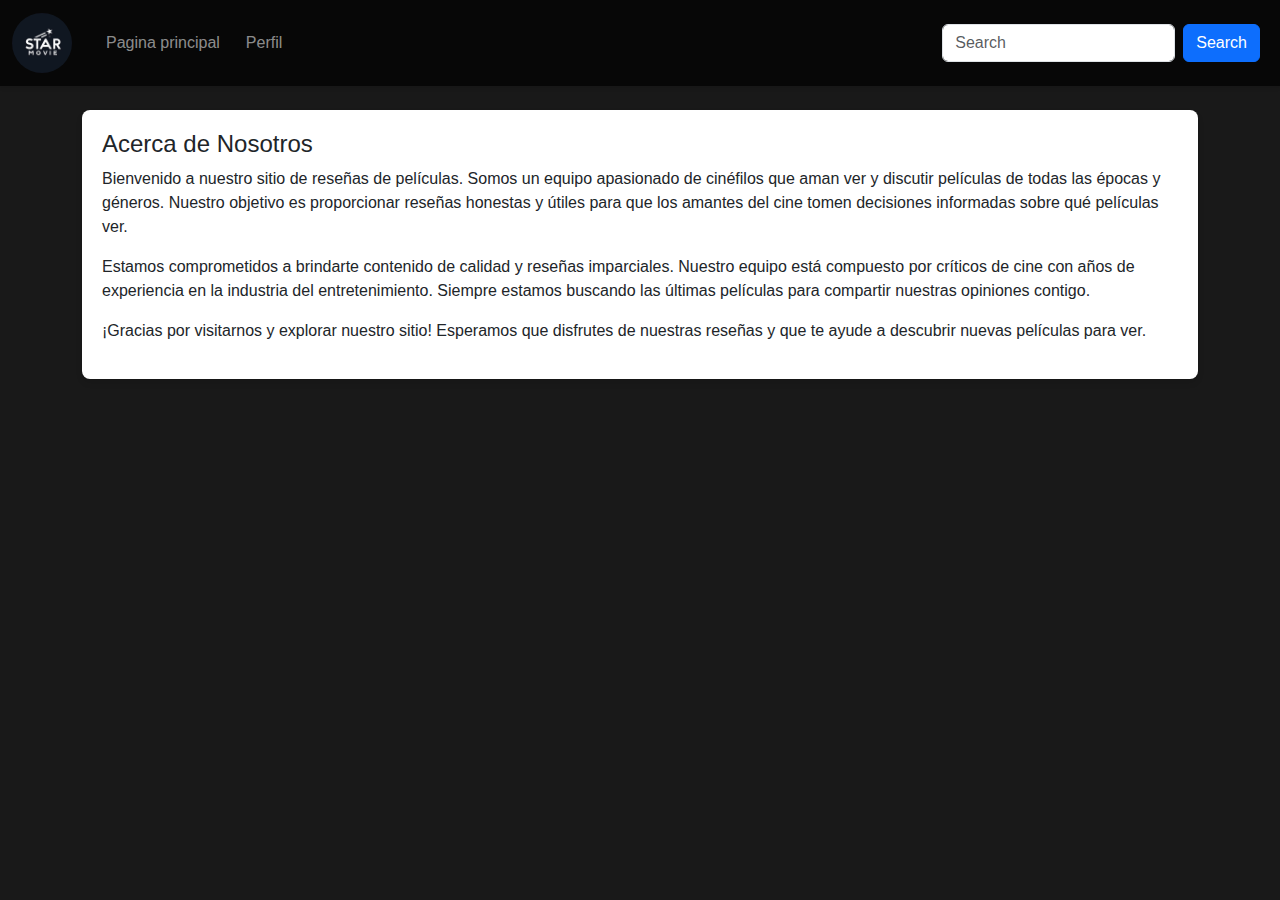
<file: StarMovieFrontEnd/acerca de.html>
<!DOCTYPE html>
<html lang="en">
<head>
    <meta charset="UTF-8">
    <meta name="viewport" content="width=device-width, initial-scale=1.0">
    <title>Acerca de Nosotros</title>
    <link href="https://cdn.jsdelivr.net/npm/bootstrap@5.3.2/dist/css/bootstrap.min.css" rel="stylesheet">
    <link href="CSS/index style.css" rel="stylesheet">
</head>
<body>
    <nav class="navbar navbar-expand-lg navbar-dark">

        <div class="container-fluid">

            <a class="navbar-brand">
                <img class="rounded-image" src="Imagenes/Logo.jpg" alt="NexoWeb">
            </a>

            <button class="navbar-toggler" type="button" data-bs-toggle="collapse" data-bs-target="#mynavbar">
                <span class="navbar-toggler-icon"></span>
            </button>

            <div class="collapse navbar-collapse" id="mynavbar">

                <ul class="navbar-nav me-auto">
                    <li class="nav-item">
                        <a class="nav-link" href="pagina principal.html">Pagina principal</a>
                    </li>
                    <li class="nav-item">
                        <a class="nav-link" href="perfil.html">Perfil</a>
                    </li>
                </ul>
                <form class="d-flex">
                    <input class="form-control me-2" type="text" id="search-input" placeholder="Search">
                    <button class="btn btn-primary me-2" id="search-button" type="button">Search</button>
                </form>
            </div>

        </div>

    </nav>

    <div class="container mt-4">
        <div class="blog-post">
            <h2>Acerca de Nosotros</h2>
            <p>
                Bienvenido a nuestro sitio de reseñas de películas. Somos un equipo apasionado de cinéfilos que aman ver y discutir películas de todas las épocas y géneros. Nuestro objetivo es proporcionar reseñas honestas y útiles para que los amantes del cine tomen decisiones informadas sobre qué películas ver.
            </p>
            <p>
                Estamos comprometidos a brindarte contenido de calidad y reseñas imparciales. Nuestro equipo está compuesto por críticos de cine con años de experiencia en la industria del entretenimiento. Siempre estamos buscando las últimas películas para compartir nuestras opiniones contigo.
            </p>
            <p>
                ¡Gracias por visitarnos y explorar nuestro sitio! Esperamos que disfrutes de nuestras reseñas y que te ayude a descubrir nuevas películas para ver.
            </p>
        </div>
    </div>

    <!-- Agrega los scripts y estilos adicionales que necesites aquí -->

</body>
</html>
</file>
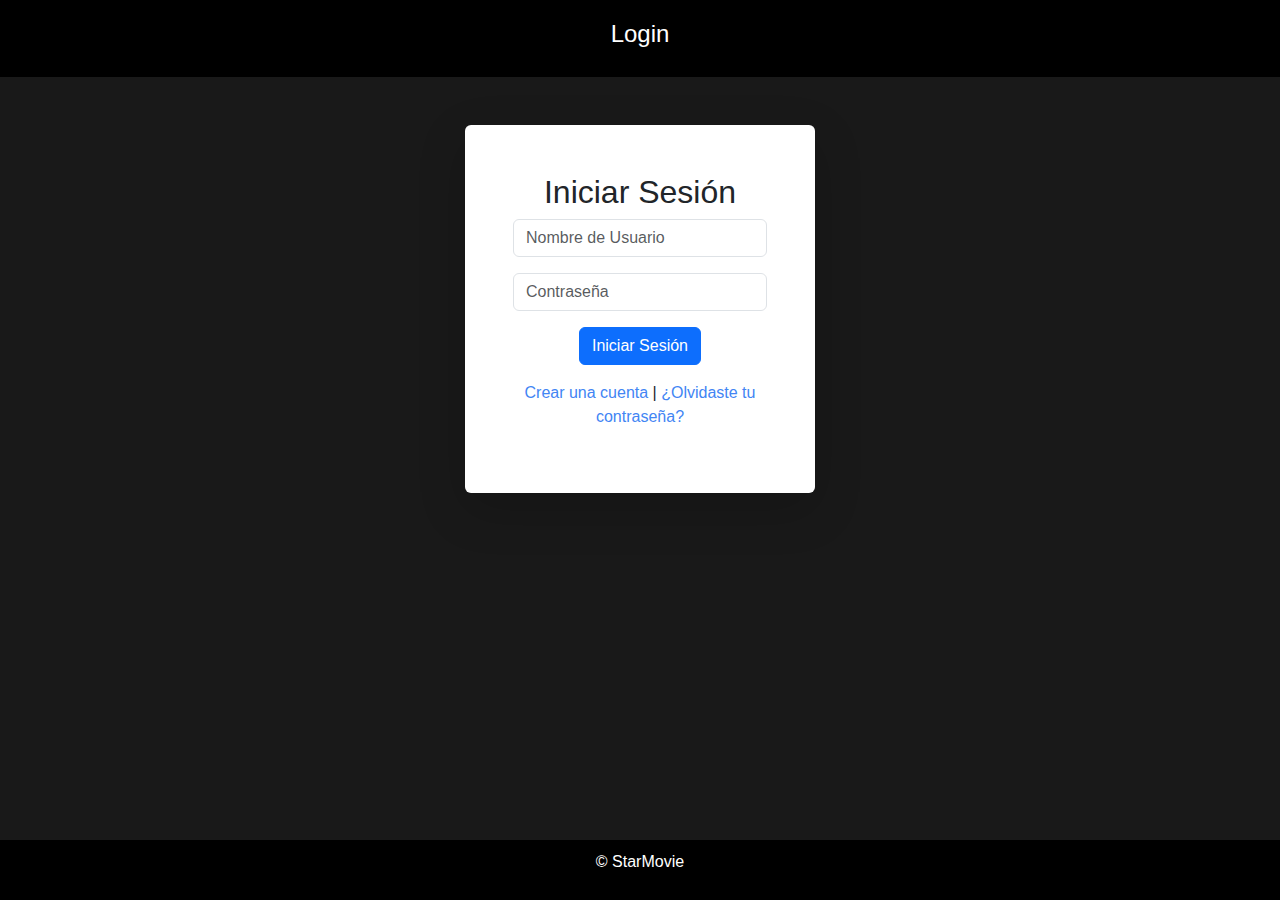
<file: StarMovieFrontEnd/login.html>
<!DOCTYPE html>
<html lang="en">
<head>

    <meta charset="UTF-8">
    <meta name="viewport" content="width=device-width, initial-scale=1.0">

    <title>Login</title>

    <link rel="stylesheet" href="https://cdn.jsdelivr.net/npm/bootstrap@5.3.0/dist/css/bootstrap.min.css">

    <script src="https://cdn.jsdelivr.net/npm/bootstrap@5.3.0/dist/js/bootstrap.min.js"></script>

    <link href="CSS/login style.css" rel="stylesheet">

</head>
<body>

    <header class="bg-black">

        <div class="container text-center">

            <h1>Login</h1>

        </div>

    </header>

    <main class="py-5">

        <div class="container">

            <section class="bg-white p-5 rounded shadow-lg" style="max-width: 350px; margin: 0 auto;">

                <h2 class="text-center">Iniciar Sesión</h2>

                <form action="pagina principal.html" method="post">

                    <div class="mb-3">

                        <input |type="text" name="nombre_usuario" id="nombre_usuario" class="form-control"
                            placeholder="Nombre de Usuario" required>

                    </div>

                    <div class="mb-3">

                        <input type="password" name="contrasena" id="contrasena" class="form-control"
                            placeholder="Contraseña" required>

                    </div>

                    <div class="text-center">

                        <button type="submit" class="btn btn-primary btn-block">Iniciar Sesión</button>

                    </div>

                </form>

                <p class="mt-3 text-center"><a href="sign up.html" style="text-decoration: none; color: #4285f4;">Crear
                        una cuenta</a> | <a href="recuperar contrasena.html"
                    style="text-decoration: none; color: #4285f4;">¿Olvidaste tu contraseña?</a></p>

            </section>

        </div>

    </main>

    <footer class="bg-black">

        <div class="container text-center">

            <p>&copy; StarMovie</p>

        </div>

    </footer>

</body>

</html>
</file>
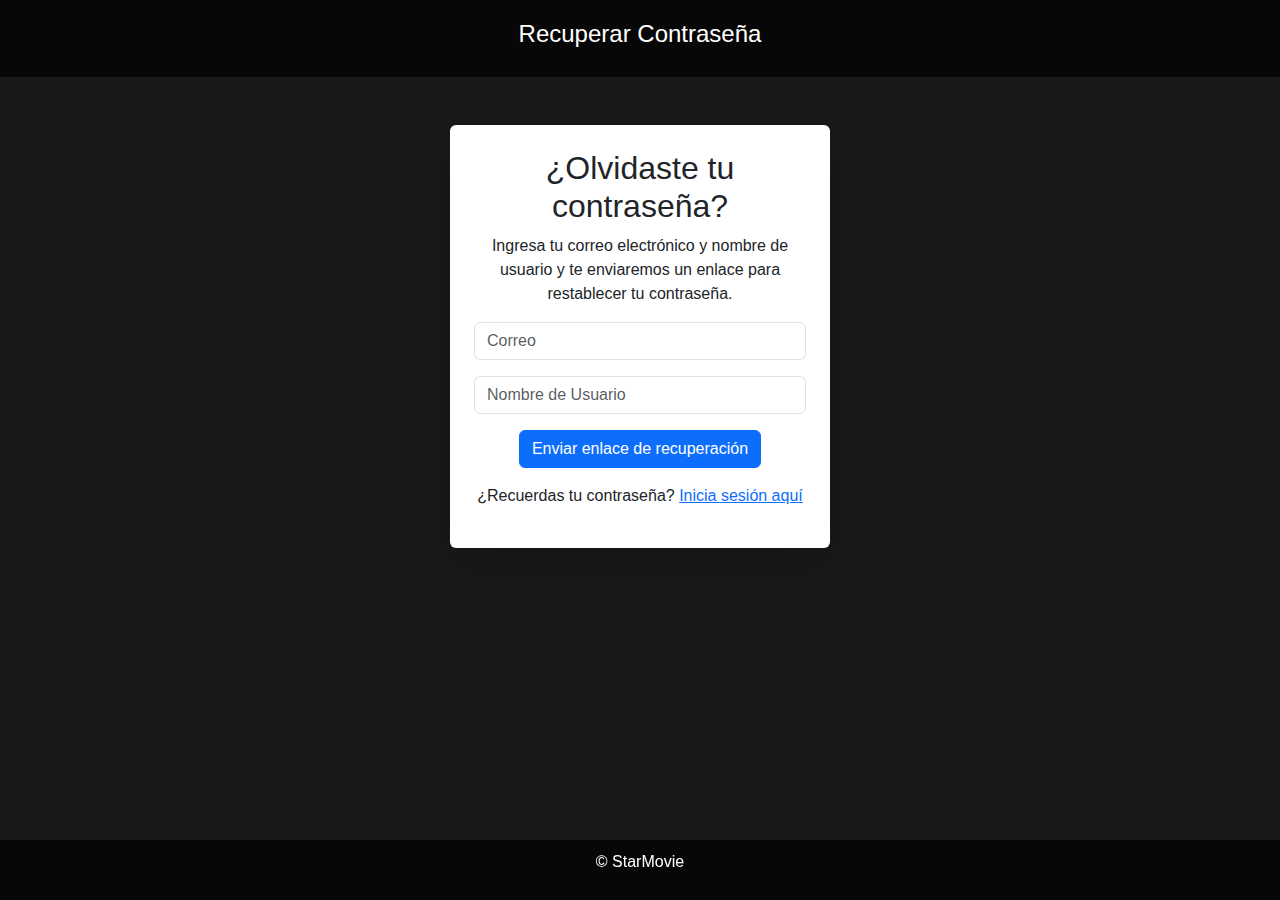
<file: StarMovieFrontEnd/recuperar contrasena.html>
<!DOCTYPE html>
<html lang="en">

<head>

    <meta charset="UTF-8">
    <meta name="viewport" content="width=device-width, initial-scale=1.0">

    <title>Recuperar Contraseña</title>

    <link rel="stylesheet" href="https://cdn.jsdelivr.net/npm/bootstrap@5.3.0/dist/css/bootstrap.min.css">

    <script src="https://cdn.jsdelivr.net/npm/bootstrap@5.3.0/dist/js/bootstrap.min.js"></script>

    <link href="CSS/recuperar contrasena style.css" rel="stylesheet">

</head>

<body>

    <header>

        <div class="container text-center">

            <h1>Recuperar Contraseña</h1>

        </div>

    </header>
    
    <main class="py-5">
        <div class="container">
            <section class="bg-white p-4 rounded shadow-lg" style="max-width: 380px; margin: 0 auto;">
                <h2 class="text-center">¿Olvidaste tu contraseña?</h2>
                <p class="text-center">Ingresa tu correo electrónico y nombre de usuario y te enviaremos un enlace para restablecer tu contraseña.</p>
                <form action="respuesta.html" method="post">
                    <div class="mb-3">
                        <input |type="email" name="correo" id="correo" class="form-control"
                            placeholder="Correo" required>
                    </div>
                    <div class="mb-3">
                        <input |type="text" name="nombre_usuario" id="nombre_usuario" class="form-control"
                            placeholder="Nombre de Usuario" required>
                    </div>
                    <div class="text-center">
                        <input type="submit" value="Enviar enlace de recuperación" class="btn btn-primary btn-block">
                    </div>
                </form>
                <p class="mt-3 text-center">¿Recuerdas tu contraseña? <a href="login.html">Inicia sesión aquí</a></p>
            </section>
        </div>
    </main>
    
    <footer>

        <div class="container text-center">

            <p>&copy; StarMovie</p>

        </div>

    </footer>
    
</body>

</html>
</file>
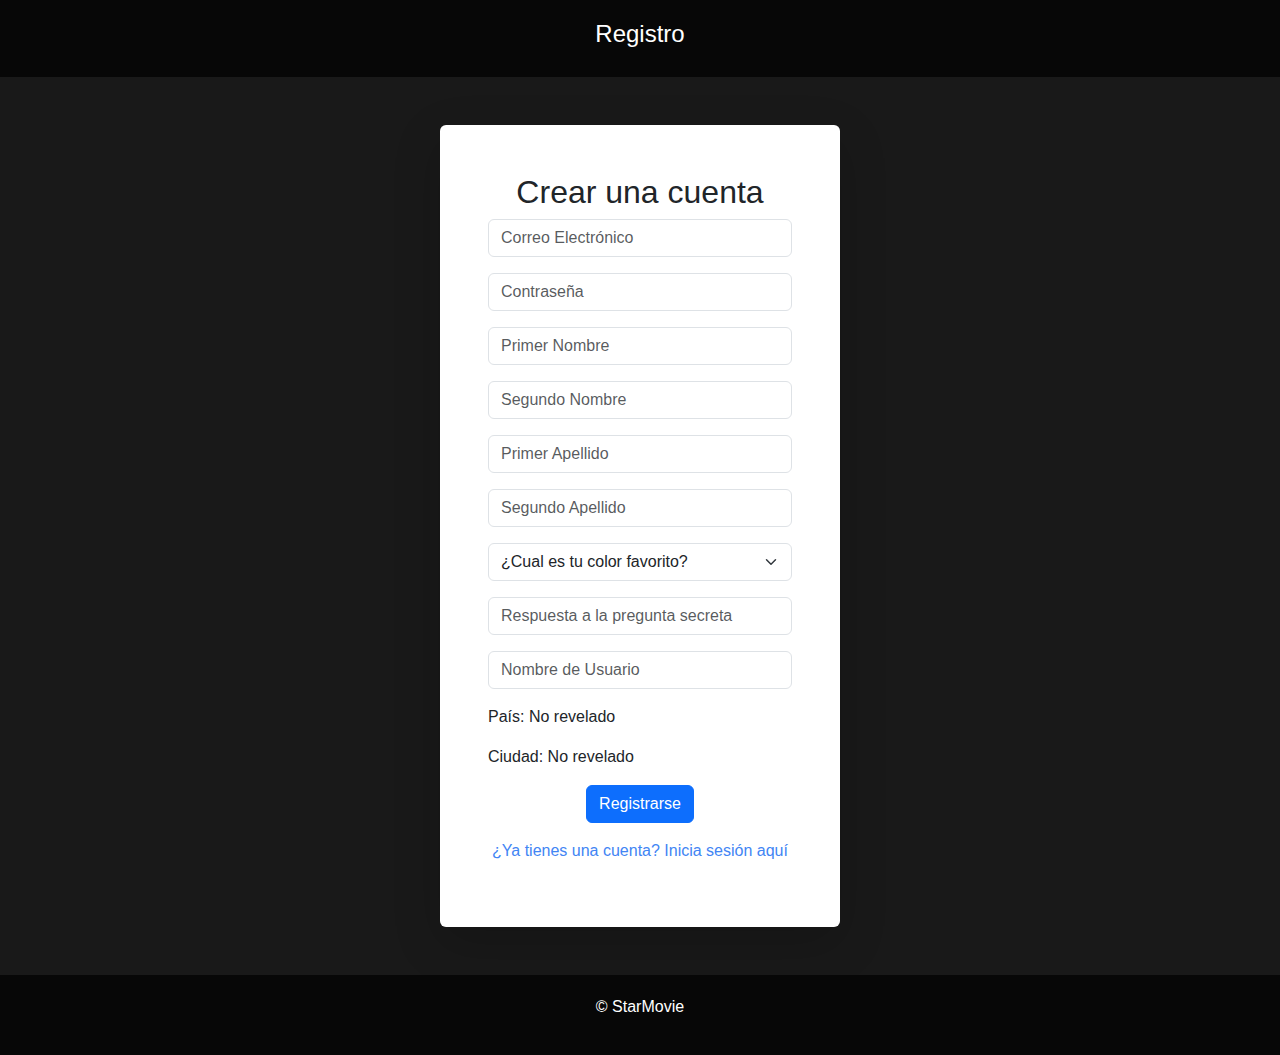
<file: StarMovieFrontEnd/sign up.html>
<!DOCTYPE html>

<html lang="en">

<head>

    <meta charset="UTF-8">
    <meta name="viewport" content="width=device-width, initial-scale=1.0">

    <title>Document</title>

    <link rel="stylesheet" href="https://cdn.jsdelivr.net/npm/bootstrap@5.3.0/dist/css/bootstrap.min.css">

    <script src="https://cdn.jsdelivr.net/npm/bootstrap@5.3.0/dist/js/bootstrap.min.js"></script>

    <link href="CSS/sign up style.css" rel="stylesheet">

</head>

<body>
    
    <header>

        <div class="container text-center">

            <h1>Registro</h1>

        </div>

    </header>

    <main class="py-5">

        <div class="container">

            <section class="bg-white p-5 rounded shadow-lg" style="max-width: 400px; margin: 0 auto;">

                <h2 class="text-center">Crear una cuenta</h2>

                <form action="pagina principal.html" method="post">

                    <div class="mb-3">

                        <input type="email" name="correo" id="correo" class="form-control" placeholder="Correo Electrónico" required>

                    </div>

                    <div class="mb-3">

                        <input type="password" name="contrasena" id="contrasena" class="form-control" placeholder="Contraseña" required>

                    </div>

                    <div class="mb-3">

                        <input type="text" name="primer_nombre" id="primer_nombre" class="form-control" placeholder="Primer Nombre" required>

                    </div>

                    <div class="mb-3">

                        <input type="text" name="segundo_nombre" id="segundo_nombre" class="form-control" placeholder="Segundo Nombre">

                    </div>

                    <div class="mb-3">

                        <input type="text" name="primer_apellido" id="primer_apellido" class="form-control" placeholder="Primer Apellido" required>
                    
                    </div>

                    <div class="mb-3">

                        <input type="text" name="segundo_apellido" id="segundo_apellido" class="form-control" placeholder="Segundo Apellido">

                    </div>

                    <div class="mb-3">

                        <select name="pregunta_secreta" id="pregunta_secreta" class="form-select" required>
                            
                            <option value=1>¿Cual es tu color favorito?</option>
                            <option value=2>¿Cual es tu comida favorita?</option>
                            <option value=3>¿Como se llama tu primer jefe?</option>
                            <option value=4>¿Cual fue tu primer trabajo?</option>
                            
                        </select>

                    </div>

                    <div class="mb-3">

                        <input type="text" name="respuesta_secreta" id="respuesta_secreta" class="form-control" placeholder="Respuesta a la pregunta secreta" required>
                    
                    </div>

                    <div class="mb-3">

                        <input type="text" name="nombre_usuario" id="nombre_usuario" class="form-control" placeholder="Nombre de Usuario" required>
                    
                    </div>

                    <div class="mb-3">
                        <label for="pais">País:</label>
                        <span id="user-country"></span>
                    </div>    

                    <div class="mb-3">
                        <label for="ciudad">Ciudad:</label>
                        <span id="user-city"></span>
                    </div>    

                    <div class="text-center">

                        <button type="submit" class="btn btn-primary btn-block">Registrarse</button>

                    </div>

                </form>

                <p class="mt-3 text-center"><a href="login.html" style="text-decoration: none; color: #4285f4;">¿Ya tienes una cuenta? Inicia sesión aquí</a></p>
            
            </section>

        </div>

    </main>

    <footer>

        <div class="container text-center">

            <p>&copy; StarMovie</p>

        </div>

    </footer>

    <script src="JS/sign up script.js"></script>

</body>

</html>
</file>
<file: StarMovieFrontEnd/CSS/index style.css>
body {
    font-family: Arial, sans-serif;
    background-color: rgba(0, 0, 0, 0.9);
    margin: 0;
    padding: 0;
}

.blog-header {
    background-color: #343a40;
    color: #fff;
    padding: 1rem 0;
    text-align: center;
}

.blog-header h1 {
    font-size: 2.5rem;
}

.blog-header p {
    font-size: 1.2rem;
}

.user-profile-link {
    margin-left: 10px;
    color: #fff;
}

.blog-post {
    background-color: #fff;
    border-radius: 8px;
    box-shadow: 0px 4px 6px rgba(0, 0, 0, 0.1);
    margin-bottom: 20px;
    padding: 20px;
}

.blog-post img {
    max-width: 100%;
    height: 200px;
    object-fit: cover;
    border-radius: 4px;
    margin-bottom: 10px;
}

.blog-post h2 {
    font-size: 1.5rem;
    margin-top: 0;
}

.blog-post p {
    font-size: 1rem;
    line-height: 1.5;
}

.blog-post img:hover {
    transform: scale(1.1);
    transition: transform 0.3s;
}

.modal {
    display: none;
    position: fixed;
    z-index: 1;
    padding-top: 100px;
    left: 0;
    top: 0;
    width: 100%;
    height: 100%;
    overflow: auto;
    background-color: rgba(0, 0, 0, 0.9);
}

.modal-content {
    margin: auto;
    display: block;
    max-width: 1000px;
}

.modal img {
    width: 100%;
    height: auto;
}

.close {
    position: absolute;
    top: 15px;
    right: 35px;
    font-size: 30px;
    font-weight: bold;
    color: #fff;
    cursor: pointer;
}

/* Estilos de la barra de navegación */
/* Estilos de la barra de navegación */
.navbar {
    background-color: rgba(0, 0, 0, 0.7); /* Color de fondo de la barra de navegación */
    box-shadow: 0 2px 4px rgba(0, 0, 0, 0.1); /* Sombra suave */
}

.navbar-brand img.rounded-image {
    width: 60px;
    height: 60px;
    border-radius: 50%;
}

.navbar-toggler {
    border: none; /* Quita el borde del botón del menú desplegable */
}

.navbar-toggler-icon {
    background-color: #fff; /* Color del ícono del menú desplegable */
}

.navbar-nav .nav-item {
    margin-left: 10px; /* Espaciado entre elementos de navegación */
}

.navbar-nav .nav-link:hover {
    background-color: #f8f9fa; /* Color de fondo al pasar el mouse */
    color: #343a40; /* Color del texto al pasar el mouse */
}

/* Estilos de carrusel */
#movie-carousel {
    background: #000;
    margin-bottom: 30px;
}

.carousel-item {
    height: 400px;
}

.carousel-item img {
    object-fit: cover;
    height: 100%;
    width: 100%;
}

/* Estilos de galería de películas */
.movie-card {
    background-color: #fff;
    border-radius: 8px;
    box-shadow: 0px 4px 6px rgba(0, 0, 0, 0.1);
    margin-bottom: 20px;
    padding: 20px;
}

.movie-card img {
    max-width: 100%;
    height: auto;
    object-fit: cover;
    border-radius: 4px;
    margin-bottom: 10px;
}

footer{
    background-color: rgba(0, 0, 0, 0.7);
    color: #fff;
    padding: 20px 0;
}
</file>
<file: StarMovieFrontEnd/CSS/login style.css>
footer {
    position: fixed;
    bottom: 0;
    left: 0;
    width: 100%;
    background-color: rgba(0, 0, 0, 0.7);
    color: #fff;
    padding: 10px 0;
    text-align: center;
}
header {
    background-color: rgba(0, 0, 0, 0.7);
    color: #fff;
    padding: 20px 0;
}
h1 {
    font-size: 24px;
}
body {
    font-family: Arial, sans-serif;
    background-color: rgba(0,0,0,0.9);
    margin: 0;
    padding: 0;
}
</file>
<file: StarMovieFrontEnd/CSS/recuperar contrasena style.css>
footer {
    position: fixed;
    bottom: 0;
    left: 0;
    width: 100%;
    background-color: rgba(0, 0, 0, 0.7);
    color: #fff;
    padding: 10px 0;
    text-align: center;
}
header {
    background-color: rgba(0, 0, 0, 0.7);
    color: #fff;
    padding: 20px 0;
}
h1 {
    font-size: 24px;
}
body {
    font-family: Arial, sans-serif;
    background-color: rgba(0,0,0,0.9);
    margin: 0;
    padding: 0;
}
</file>
<file: StarMovieFrontEnd/CSS/sign up style.css>
/* Estilo para el footer y el header */
footer, header {
    background-color: rgba(0, 0, 0, 0.7);
    color: #fff;
    padding: 20px 0;
}
h1 {
    font-size: 24px;
}
.registration-form {
    max-width: 400px;
    margin: 0 auto;
    background-color: #fff;
    padding: 20px;
    border-radius: 10px;
    box-shadow: 0 4px 6px rgba(0, 0, 0, 0.1);
}
.registration-form h2 {
    text-align: center;
}
.registration-form .btn-block {
    margin-top: 15px;
}
.login-link {
    text-align: center;
    margin-top: 10px;
}
body {
    font-family: Arial, sans-serif;
    background-color: rgba(0,0,0,0.9);
    margin: 0;
    padding: 0;
}
</file>
